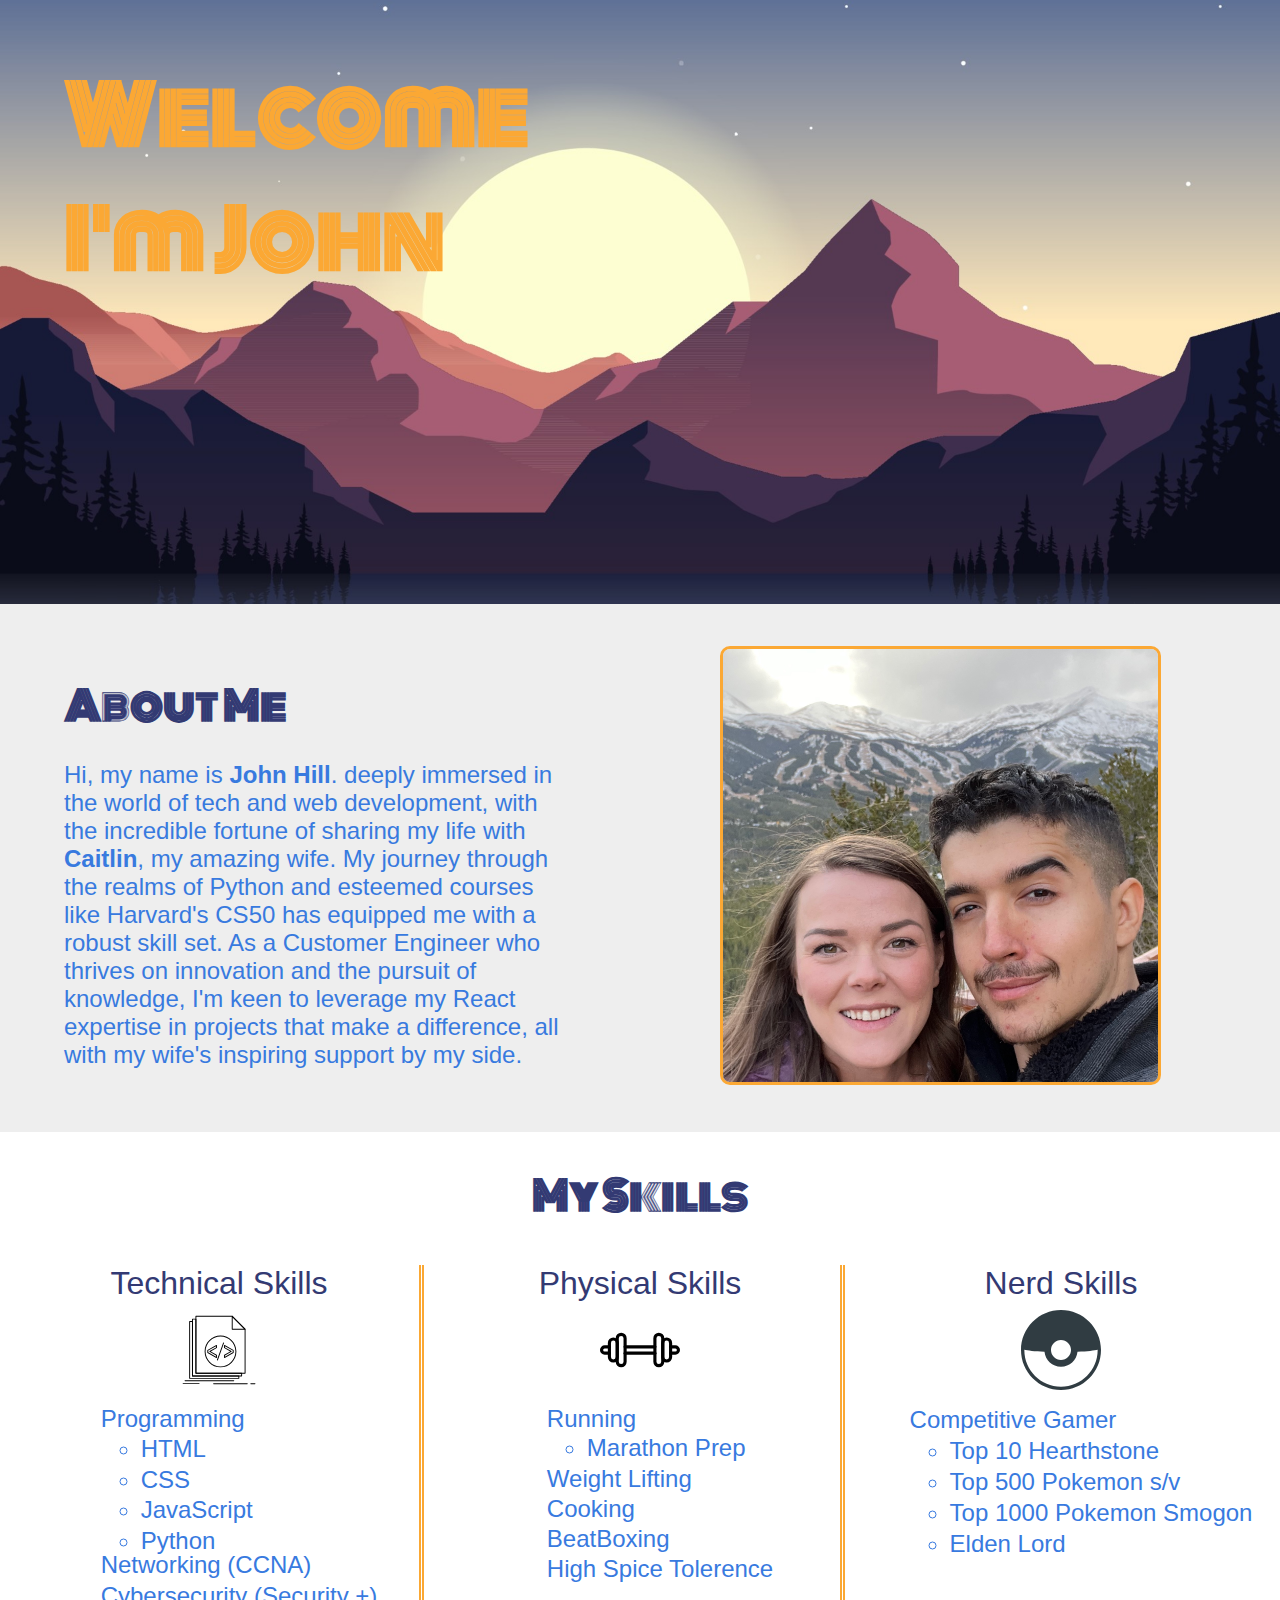
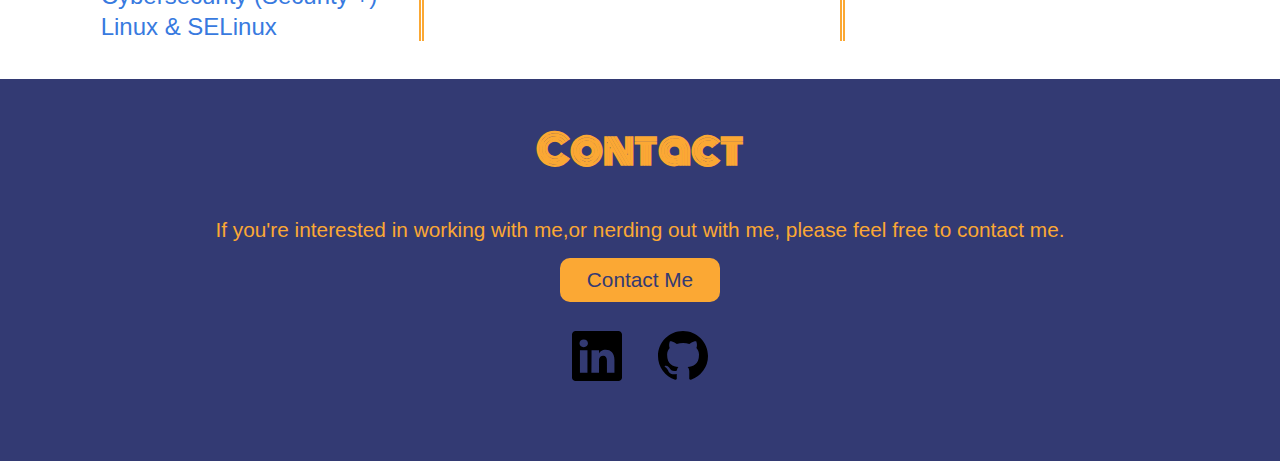
<file: index.html>
<!DOCTYPE html>
<html lang="en">
<head>
    <meta charset="UTF-8">
    <meta name="viewport" content="width=device-width, initial-scale=1.0">
    <title>John</title>
    <link rel="stylesheet" href="style.css">
    <link rel="preconnect" href="https://fonts.googleapis.com">
    <link rel="preconnect" href="https://fonts.gstatic.com" crossorigin>
    <link href="https://fonts.googleapis.com/css2?family=Monoton&display=swap" rel="stylesheet">
</head>
<body class="no_margin">
    <header>
        <div class="container_hero hero-image ">
            <h1 class="heading_hero padding">  Welcome <br> I'm John </h1>
        </div>
    </header>

    <section id="About">
        <div class="container_about">
            <div class="about_me_text padding">
                <h2 class="heading">About Me</h2>
                <p class="body_text">Hi, my name is <strong>John Hill</strong>.  deeply immersed in the world of tech and web development, with the incredible fortune of sharing my life with <strong> Caitlin</strong>, my amazing wife. My journey through the realms of Python and esteemed courses like Harvard's CS50 has equipped me with a robust skill set. As a Customer Engineer who thrives on innovation and the pursuit of knowledge, I'm keen to leverage my React expertise in projects that make a difference, all with my wife's inspiring support by my side.</p>
            </div>
            <div class="about_me_image padding">
                <img class="self_image" src="images/IMG_5419.jpg" alt="Picture of John and his wife Caitlin">
            </div>
        </div>
    </section>
    <section id="Skills">
        <h2 class="heading text_align" id="skill_header">My Skills</h2>
        <div class="container_skills "> 
            <div class="skill_items1">
                
                <p class="sub_heading no_margin some_margin text_align">Technical Skills</p>
                <img src="images/code.svg" class="svg_img some_margin no_padding">
                <div class="list_container">
                    <ul class="body_text no_margin inline_block_list no_bullet" >
                        <li>Programming</li>
                            <ul>
                                <li>HTML</li>
                                <li>CSS</li>
                                <li>JavaScript</li>
                                <li>Python</li>
                            </ul>
                    </ul>
                    <ul class="body_text no_margin inline_block_list no_bullet">
                        <li>Networking (CCNA)</li>    
                        <li>Cybersecurity (Security +)</li>
                        <li>Linux & SELinux</li>
                    </ul>
                </div>
            </div>
            <div class="skill_items2">
                <p class="sub_heading no_margin some_margin text_align">Physical Skills</p>
                <img src="images/barbell.svg" class="svg_img some_margin no_padding" style="height: 80px;" >
                <div class="list_container">
                    <ul class="body_text no_margin inline_block_list no_bullet">
                        <li>Running </li>
                            <ul>
                                <li>Marathon Prep</li>
                            </ul>
                        <li>Weight Lifting</li>
                        <li>Cooking</li>
                        <li>BeatBoxing</li>
                        <li>High Spice Tolerence</li>
                    </ul>
                </div>
            </div>    

            <div class="skill_items3">
                <p class="sub_heading no_margin some_margin text_align">Nerd Skills</p>
                <img src="images/pokeball.svg" class="svg_img some_margin no_padding" style="height: 80px;">
                <div class="list_container">
                    <ul class="body_text no_margin inline_block_list no_bullet">
                        <li>Competitive Gamer</li>
                            <ul>
                                <li>Top 10 Hearthstone</li>
                                <li>Top 500 Pokemon s/v </li>
                                <li>Top 1000 Pokemon Smogon</li>
                                <li>Elden Lord</li>
                            </ul>
                        <li></li>
        
                    </ul>
            </div>
        </div>
    </section>
    <section id="contact">
        <div class="container_contact">
            <h3 class="heading3 text_align">Contact</h3>
            <p class="heading3">If you're interested in working with me,or nerding out with me, please feel free to contact me.</p>
            <a href="mailto:jphill1989@gmail.com" class="button">Contact Me</a>
            <div class="container_social">
                <a href="https://www.linkedin.com/in/john-hill-309715245/" class="social_link"><img src="images/linkedin.svg" alt="LinkedIn Logo" class="social_logo"></a>
                <a href="https://github.com/jphill19" class="social_link"><img src="images/github.svg" alt="GitHub Logo" class="social_logo"></a>
            </div>
        </div>
</body>
</html>
</file>
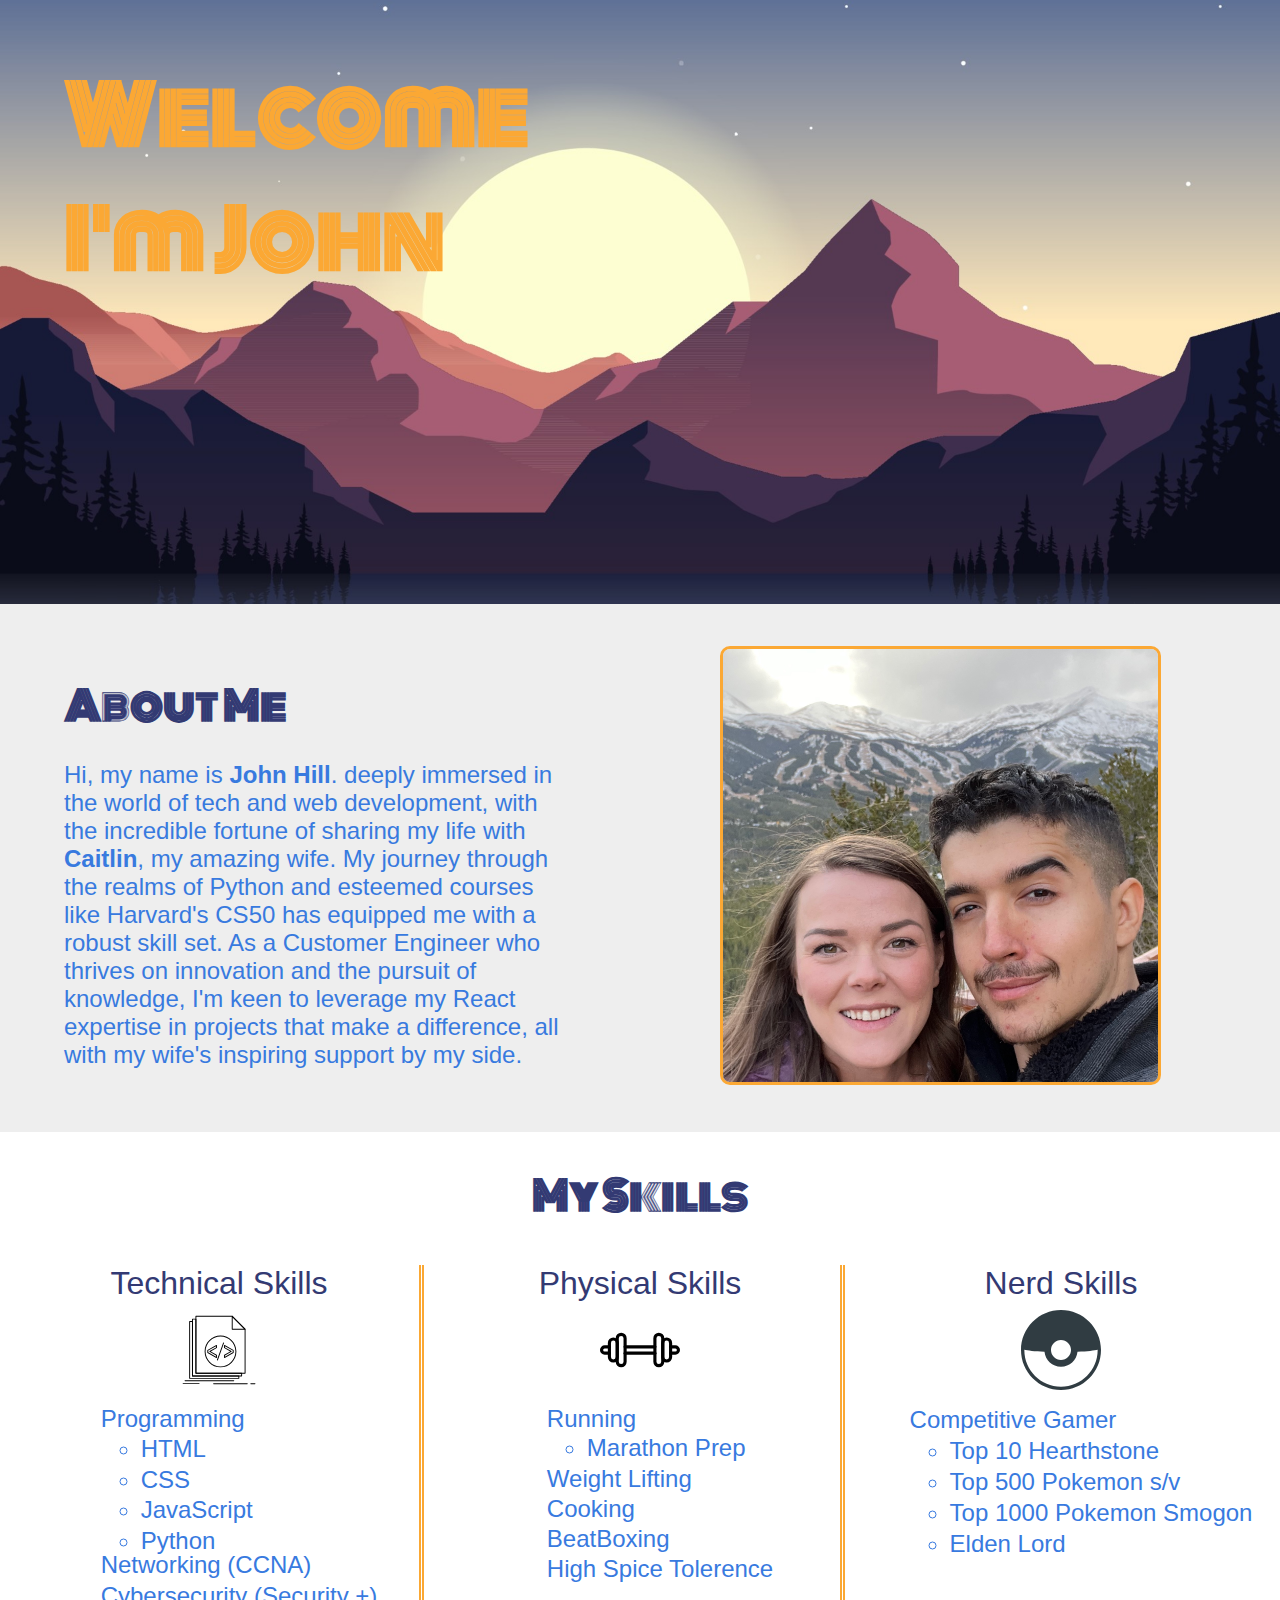
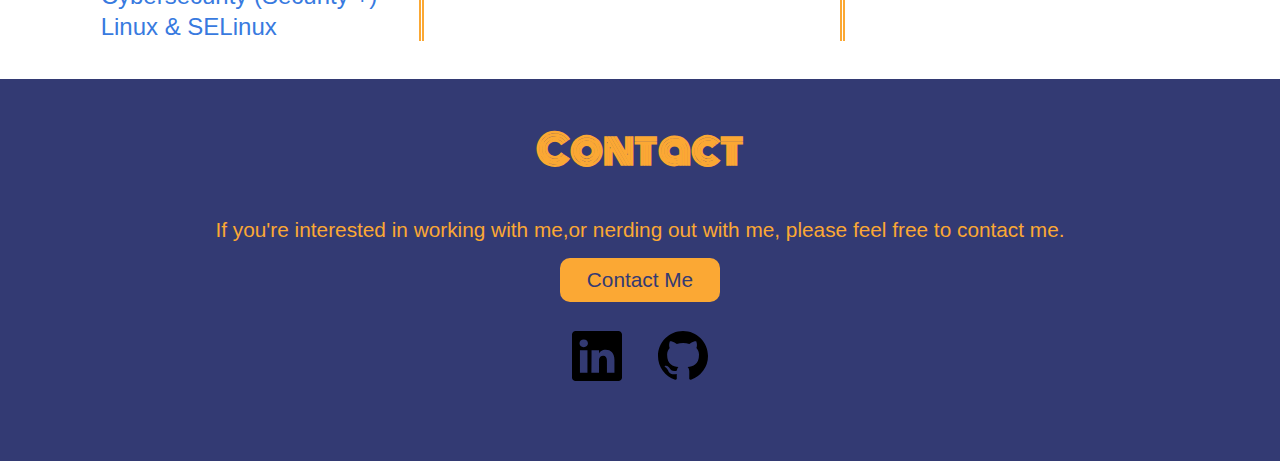
<file: personal_site.html>
<!DOCTYPE html>
<html lang="en">
<head>
    <meta charset="UTF-8">
    <meta name="viewport" content="width=device-width, initial-scale=1.0">
    <title>John</title>
    <link rel="stylesheet" href="style.css">
    <link rel="preconnect" href="https://fonts.googleapis.com">
    <link rel="preconnect" href="https://fonts.gstatic.com" crossorigin>
    <link href="https://fonts.googleapis.com/css2?family=Monoton&display=swap" rel="stylesheet">
</head>
<body class="no_margin">
    <header>
        <div class="container_hero hero-image ">
            <h1 class="heading_hero padding">  Welcome <br> I'm John </h1>
        </div>
    </header>

    <section id="About">
        <div class="container_about">
            <div class="about_me_text padding">
                <h2 class="heading">About Me</h2>
                <p class="body_text">Hi, my name is <strong>John Hill</strong>.  deeply immersed in the world of tech and web development, with the incredible fortune of sharing my life with <strong> Caitlin</strong>, my amazing wife. My journey through the realms of Python and esteemed courses like Harvard's CS50 has equipped me with a robust skill set. As a Customer Engineer who thrives on innovation and the pursuit of knowledge, I'm keen to leverage my React expertise in projects that make a difference, all with my wife's inspiring support by my side.</p>
            </div>
            <div class="about_me_image padding">
                <img class="self_image" src="/images/IMG_5419.jpg" alt="Picture of John and his wife Caitlin">
            </div>
        </div>
    </section>
    <section id="Skills">
        <h2 class="heading text_align" id="skill_header">My Skills</h2>
        <div class="container_skills "> 
            <div class="skill_items1">
                
                <p class="sub_heading no_margin some_margin text_align">Technical Skills</p>
                <img src="/images/code.svg" class="svg_img some_margin no_padding">
                <div class="list_container">
                    <ul class="body_text no_margin inline_block_list no_bullet" >
                        <li>Programming</li>
                            <ul>
                                <li>HTML</li>
                                <li>CSS</li>
                                <li>JavaScript</li>
                                <li>Python</li>
                            </ul>
                    </ul>
                    <ul class="body_text no_margin inline_block_list no_bullet">
                        <li>Networking (CCNA)</li>    
                        <li>Cybersecurity (Security +)</li>
                        <li>Linux & SELinux</li>
                    </ul>
                </div>
            </div>
            <div class="skill_items2">
                <p class="sub_heading no_margin some_margin text_align">Physical Skills</p>
                <img src="/images/barbell.svg" class="svg_img some_margin no_padding" style="height: 80px;" >
                <div class="list_container">
                    <ul class="body_text no_margin inline_block_list no_bullet">
                        <li>Running </li>
                            <ul>
                                <li>Marathon Prep</li>
                            </ul>
                        <li>Weight Lifting</li>
                        <li>Cooking</li>
                        <li>BeatBoxing</li>
                        <li>High Spice Tolerence</li>
                    </ul>
                </div>
            </div>    

            <div class="skill_items3">
                <p class="sub_heading no_margin some_margin text_align">Nerd Skills</p>
                <img src="/images/pokeball.svg" class="svg_img some_margin no_padding" style="height: 80px;">
                <div class="list_container">
                    <ul class="body_text no_margin inline_block_list no_bullet">
                        <li>Competitive Gamer</li>
                            <ul>
                                <li>Top 10 Hearthstone</li>
                                <li>Top 500 Pokemon s/v </li>
                                <li>Top 1000 Pokemon Smogon</li>
                                <li>Elden Lord</li>
                            </ul>
                        <li></li>
        
                    </ul>
            </div>
        </div>
    </section>
    <section id="contact">
        <div class="container_contact">
            <h3 class="heading3 text_align">Contact</h3>
            <p class="heading3">If you're interested in working with me,or nerding out with me, please feel free to contact me.</p>
            <a href="mailto:jphill1989@gmail.com" class="button">Contact Me</a>
            <div class="container_social">
                <a href="https://www.linkedin.com/in/john-hill-309715245/" class="social_link"><img src="/images/linkedin.svg" alt="LinkedIn Logo" class="social_logo"></a>
                <a href="https://github.com/jphill19" class="social_link"><img src="/images/github.svg" alt="GitHub Logo" class="social_logo"></a>
            </div>
        </div>
</body>
</html>
</file>
<file: style.css>
.container_hero{
    display: flex;
    justify-content: flex-start;
    align-items: flex-start;
    width: 100%;
    margin-bottom: 0%;
    
}

.padding{
    padding-left: 4rem;
}
.no_padding{
    padding-left: 0;
}
.heading_hero{
    color: #FBA834;
    text-align: left;
    font-family: "Monoton", sans-serif;
    font-size: 5.0rem;
    
    
}

#About {
    background-color: #EEEEEE;
}

.hero-image {
    background-image: url("images/peaceful_mountain_1920.jpg"); /* The image used */
    background-color: #cccccc; /* Used if the image is unavailable */
     /* You must set a specified height */
    height: calc(100vw / 2.12);
    /* max-height: 75vh; */
    background-position: center; /* Center the image */
    background-repeat: no-repeat; /* Do not repeat the image */
    background-size: cover; /* Resize the background image to cover the entire container */
    position: relative;
  }

.container_about{
    display: flex;
    justify-content: flex-start;
    align-items: flex-start;
    width: 100%;
    margin-top: 0%;
    margin-bottom: 0%;
    flex-wrap: wrap;
    align-content:flex-start;
    gap: 1rem;
    margin-bottom: 0%;
    padding-top: 3%;
    padding-bottom: 3%;
    

}



.about_me_text{
    text-align: left;
    flex-shrink: 0;
    min-width: 300px;
    max-width: 40%;
    
}

.heading{
    color: #333A73;
    text-align: left;
    font-family: "Monoton", sans-serif;
    font-size: 2.5rem;
    margin-bottom: 0%;
    
}

.svg_img {
    width: 20%;
    height: auto;
    text-align: center;
    margin-left: 40%;
    margin-right: 40%;

}

#barbell{
    height: 80px;
}


.sub_heading{
    color: #333A73;;
    text-align: left;
    font-family: "Helvetica", sans-serif;
    font-size: 2.0rem;
    margin-bottom: 0%;
}

.body_text{
    color: #387ADF;
    text-align: left;
    font-family: Helvetica, sans-serif;
    font-size: 1.5rem;

    
}

.no_margin {
    margin: 0;
}

.some_margin {
    margin-top: 2%;
    margin-bottom: 2%;

}

.skill_items1{
    border-right: 5px double #FBA834;
    min-width: 400px;
    max-width: 400px;
    align-self: stretch
}

.skill_items2{
    border-right: 5px double #FBA834;
    min-width: 400px;
    max-width: 400px;
    align-self: stretch
}

.skill_items3{
    border-right: 0px double #FBA834;
    min-width: 400px;
    max-width: 400px;
    align-self: stretch
}

.list_items{
    color: #50C4ED;
    text-align: left;
    font-family: Helvetica, sans-serif;
    font-size: 1.3rem;
}

.about_me_image {
    flex-shrink: 0;
    min-width: 300px;
    max-width: 40%;
    align-self: center;
    padding-left: 10%;
}
.self_image{
    width: 65%;
    height: auto;
    border-radius: 10px;
    border: 3px solid;
    border-color: #FBA834;

}

.no_margin {
    margin: 0;
}

.container_skills{
    display: flex;
    justify-content: center;
    width: 100%;
    margin-top: 0%;
    margin-bottom: 0%;
    flex-wrap: wrap;
    align-content: center;
    gap: 1rem;
    margin-bottom: 0%;
    padding-top: 3%;
    padding-bottom: 3%;

}

.my_skills{
    text-align: left;
    flex-shrink: 0;
    min-width: 300px;
    max-width: 40%;
    padding: 0;
}

.list_container{
    display: flex;
    flex-direction: column;
    justify-content: center;
    align-content: center;
    flex-wrap: wrap;

}
.no_bullet {
    list-style-type: none;

}
li {
    margin-top: 1%;
}

.text_align{
    text-align: center;
}

#contact{
    background-color: #333A73;
}

.container_contact{
    display: flex;
    flex-direction: column;
    justify-content: flex-end;
    width: 100%;
    margin-top: 0%;
    margin-bottom: 0%;
    flex-wrap: wrap;
    align-content: center;
    gap: 1rem;
    margin-bottom: 0%;
    padding-top: 0%;
    padding-bottom: 3%;

}

.heading3{
    color: #FBA834;
    font-family: "Monoton", sans-serif;
    font-size: 2.5rem;
    margin-bottom: 0%;
    
}

#contact p{
    color: #FBA834;
    text-align: center;
    font-family: "Helvetica", sans-serif;
    font-size: 1.3rem;
    margin-bottom: 0%;
    
}

.button{
    background-color: #FBA834;
    color: #333A73;
    padding: 10px 20px;
    text-decoration: none;
    font-size: 1.3rem;
    font-family: "Helvetica", sans-serif;
    cursor: pointer;
    border-radius: 10px;
    width: 120px;
    text-align: center; /* Center the text */    
    align-self: center; /* Center the button */
}

.container_social{
    display: flex;
    justify-content: center;
    width: 100%;
    margin-top: 1%;
    margin-bottom: 0%;
    flex-wrap: wrap;
    align-content: center;
    gap: 1rem;
    margin-bottom: 0%;
    padding-top: 0%;
    padding-bottom: 3%;

}

.social_logo{
    width: 50px;
    height: 50px;
    margin-left: 10px;
    margin-right: 10px;
    fill: #FBA834;
}

@media (max-width: 1500px) {
    .self_image{
        width: 75%;
        padding-left: 0%;
    }
    
}

@media (max-width: 1300px) {
    .self_image{
        width: 85%;
        padding-left: 0%;
    }
    
}

    

@media (max-width: 1241px) {
    .skill_items2{
        border-right: 0px
    }
    .skill_items3{
        border-right: 0px
    }
}
@media (max-width: 820px) {
    .skill_items1{
        border-right: 0px;
        border-top: 5px double #FBA834;
        padding: 10px 10px;
    }
    .skill_items2{
        border-right: 0px;
        border-top: 5px double #FBA834;
        padding: 10px 10px;
    }
    .skill_items3{
        border-right: 0px;
        border-top: 5px double #FBA834;
        padding: 10px 10px;
    }

    #skill_header{
        padding: 0px;
    }
}

@media (max-width: 768px) {
    html{
        font-size: 14px;
    }
    .hero-image {
        height: calc(100vw / 1.2); /* Adjust the divisor to manage the height on smaller screens */
        max-height: 50vh;
    }
    .padding{
        padding-left: 2rem;
    }
}

@media (max-width: 670px) {
    .about_me_text{
        max-width: 90%;
    }
    .about_me_image{
        max-width: 65%;
    }
    .self_image{
        width: 100%;
    }
    .heading_hero{
        font-size: 3.5rem;
    }
}

@media (max-width: 420px) {
    html {
        font-size: 10px;
    }
    .padding {
        padding-left: 0.5rem;
    }
    .heading_hero{
        font-size: 2.5rem;
    }
}
</file>
